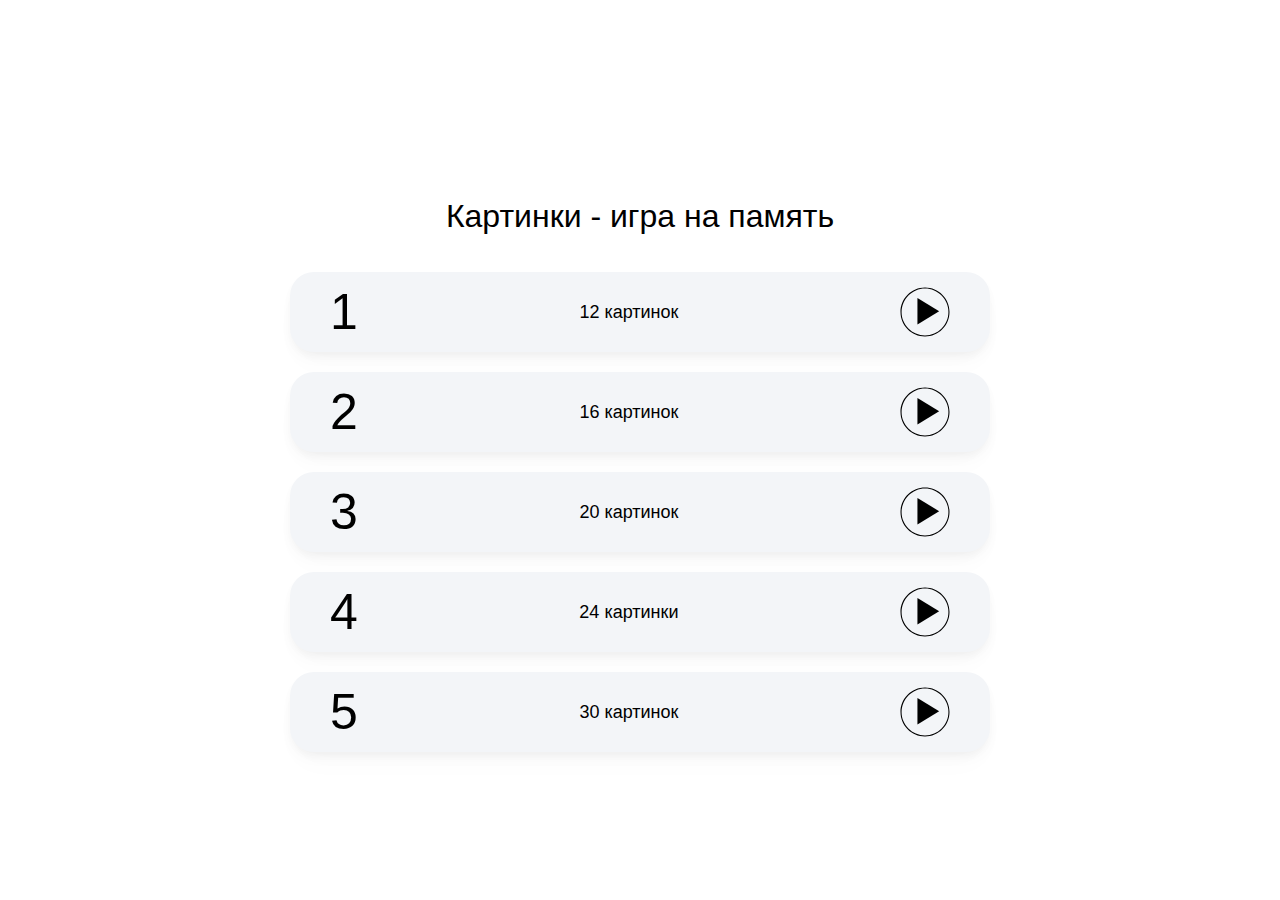
<file: index.html>
<!DOCTYPE html>
<html lang="en">

<head>
	<meta charset="UTF-8">
	<meta http-equiv="X-UA-Compatible" content="IE=edge">
	<meta name="viewport" content="width=device-width, initial-scale=1.0">
	<link rel="stylesheet" href="css/reset.css">
	<link rel="stylesheet" href="css/style.css">
	<title>Card memory game</title>
</head>

<body>
	<div class="wrapper">
		<div class="content">
			<h1 class="title">Картинки - игра на память</h1>
			<form action="game.html" method="get">
				<div class="form__block">
					<div class="form__block-number">1</div>
					<p class="form__block-difficulty">12 картинок</p>
					<button class="start-btn" type="submit" name="gameMode" value="1"></button>
				</div>
				<div class="form__block">
					<div class="form__block-number">2</div>
					<p class="form__block-difficulty">16 картинок</p>
					<button class="start-btn" type="submit" name="gameMode" value="2"></button>
				</div>
				<div class="form__block">
					<div class="form__block-number">3</div>
					<p class="form__block-difficulty">20 картинок</p>
					<button class="start-btn" type="submit" name="gameMode" value="3"></button>
				</div>
				<div class="form__block">
					<div class="form__block-number">4</div>
					<p class="form__block-difficulty">24 картинки</p>
					<button class="start-btn" type="submit" name="gameMode" value="4"></button>
				</div>
				<div class="form__block">
					<div class="form__block-number">5</div>
					<p class="form__block-difficulty">30 картинок</p>
					<button class="start-btn" type="submit" name="gameMode" value="5"></button>
				</div>
			</form>
		</div>
	</div>
</body>

</html>
</file>
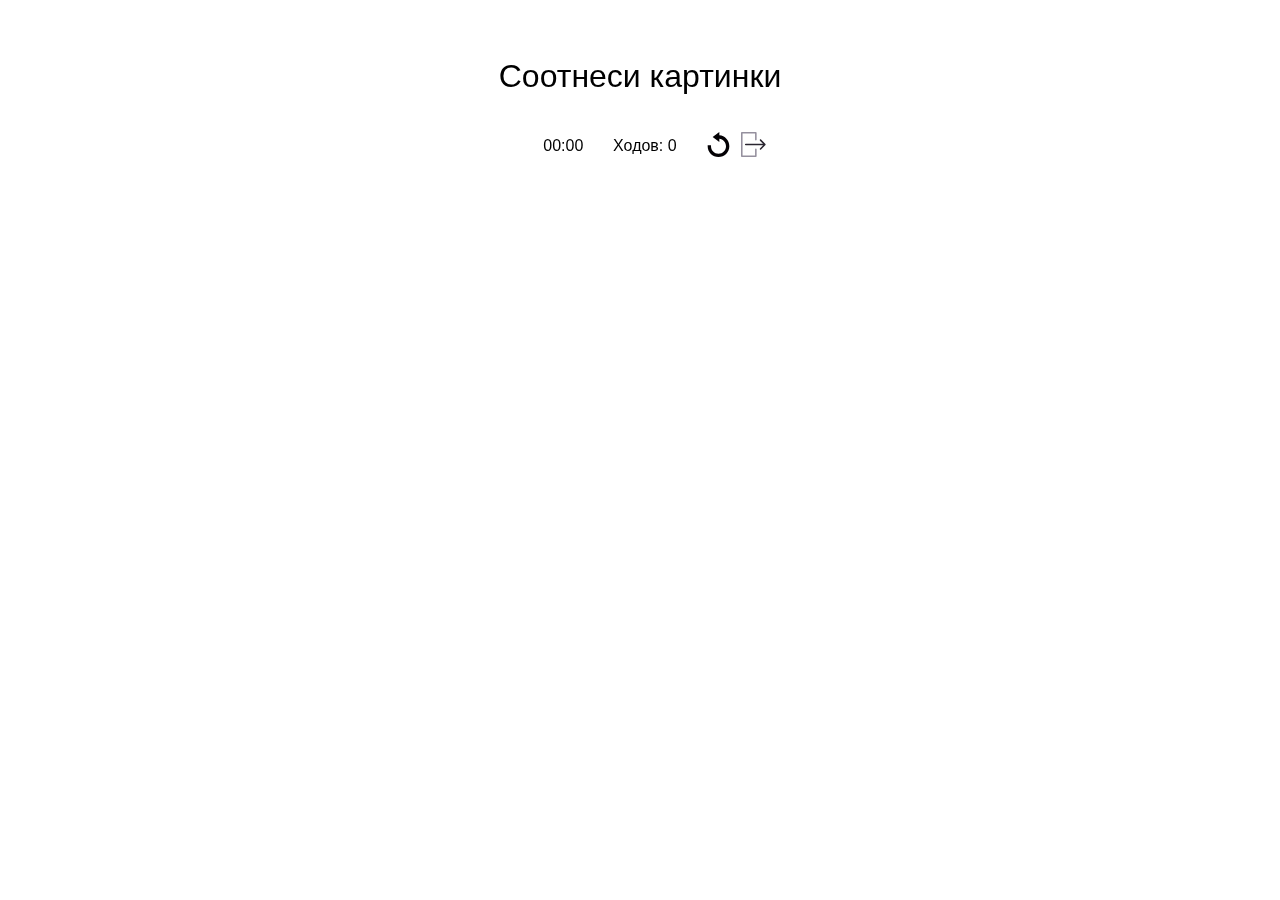
<file: game.html>
<!DOCTYPE html>
<html lang="en">

<head>
	<meta charset="UTF-8">
	<meta http-equiv="X-UA-Compatible" content="IE=edge">
	<meta name="viewport" content="width=device-width, initial-scale=1.0">
	<link rel="stylesheet" href="css/reset.css">
	<link rel="stylesheet" href="css/style.css">
	<title>Game</title>
</head>

<body>

	<div class="wrapper">
		<div class="card-game">
			<h1 class="card-game__title">Соотнеси картинки</h1>
			<div class="scoreboard">
				<div class="scoreboard__difficulty"></div>
				<div class="scoreboard__timer">
					<div class="scoreboard__timer-minutes">00:</div>
					<div class="scoreboard__timer-seconds">00</div>
				</div>
				<div class="scoreboard__moves">Ходов: 0</div>
				<div class="scoreboard__buttons">
					<div class="scoreboard__reload" href="#">
						<img src="images/reload.svg" alt="reload">
					</div>
					<div class="scoreboard__exit">
						<a href="index.html">
							<img src="images/exit.svg" alt="exit">
						</a>
					</div>
				</div>
			</div>
		</div>
		<table class="card-game__board" data-gamemode="0"></table>

		<div class="popup">
			<div class="popup__container">
				<h2 class="popup__title">Поздравляем!</h2>
				<div class="popup__img">
					<img src="images/pass.png" alt="pass">
				</div>
				<div class="popup__content">
					Результаты
					<div class="popup__items">
						<div class="popup__item">
							Время: <span class="popup-time"></span>
						</div>
						<div class="popup__item">
							Ходов: <span class="popup-turns"></span>
						</div>
					</div>
				</div>
				<div class="popup__buttonbar">
					<a class="popup__link" href="#" onclick="location.reload();">Попробовать ещё раз</a>
					<a class="popup__link" href="index.html">Вернуться в меню</a>
				</div>
			</div>
		</div>
	</div>
	</div>
	</div>

	<script src="js/main.js"></script>
	<script src="js/scoreboard.js"></script>

</body>

</html>
</file>
<file: css/style.css>
*,
*::before,
*::after {
  box-sizing: border-box;
}

body {
  font-family: Verdana, Geneva, Tahoma, sans-serif;
}

.wrapper {
  max-width: 1240px;
  padding: 0 20px;
  margin: 0 auto;
}

a {
  text-decoration: none;
  color: inherit;
}

body {
  display: flex;
  justify-content: center;
}

.content {
  padding-top: 200px;
}

.title {
  font-size: 32px;
  margin-bottom: 40px;
  text-align: center;
}

.form__block {
  display: flex;
  justify-content: space-between;
  width: 700px;
  height: 80px;
  align-items: center;
  margin-bottom: 20px;
  background: #f3f5f8;
  box-shadow: 0px 16px 32px -6px rgba(7, 0, 28, 0.02), 0px 8px 16px -3px rgba(7, 0, 28, 0.03), 0px 4px 8px -1px rgba(7, 0, 28, 0.03);
  border-radius: 24px;
  padding: 30px 40px;
}
.form__block-number {
  font-size: 50px;
}
.form__block-difficulty {
  font-size: 18px;
}

button {
  padding: 0;
  border: none;
  font: inherit;
  color: inherit;
  background-color: transparent;
  cursor: pointer;
}

.start-btn {
  background-image: url(../images/play.svg);
  background-position: center;
  background-repeat: no-repeat;
  background-size: cover;
  width: 50px;
  height: 50px;
}

.start-btn svg:hover {
  fill: red;
}

.card-game {
  padding-top: 60px;
}
.card-game__title {
  text-align: center;
  font-size: 32px;
  margin-bottom: 40px;
}

.scoreboard {
  display: flex;
  align-items: center;
  margin-bottom: 10px;
  justify-content: space-around;
}
.scoreboard__timer {
  display: flex;
}
.scoreboard__buttons {
  display: flex;
  gap: 0 10px;
}
.scoreboard__reload {
  width: 25px;
  height: 25px;
  cursor: pointer;
}
.scoreboard__exit img {
  width: 25px;
  height: 25px;
}

.card-game__board {
  margin: 0 auto;
  height: 650px;
  border-collapse: separate;
  border-spacing: 20px;
  padding: 20px 0;
  background: linear-gradient(90deg, #cfecd0, #ffc5ca);
  border-radius: 10px;
}
.card-game__board td {
  height: 25%;
  border-radius: 10px;
}
.card-game__board .card__container {
  background-color: #28353f;
  cursor: pointer;
  transition: all 0.6s;
}
.card-game__board .card__container.flipped {
  background-color: #f0f8ff;
  transition: all 0.3s;
}

.front-face {
  width: 100%;
  height: 100%;
  -o-object-fit: contain;
     object-fit: contain;
  -o-object-position: center;
     object-position: center;
  opacity: 0;
}

.card__container.flipped .front-face {
  animation: anim 0.3s forwards;
}

@keyframes anim {
  0% {
    opacity: 0;
  }
  100% {
    opacity: 1;
  }
}
.card__container.done {
  transform: scale(0.9);
  background-color: #87cefa;
  opacity: 0.1;
}

table[data-gamemode="1"] {
  width: 500px;
}
table[data-gamemode="2"] {
  width: 600px;
}
table[data-gamemode="3"] {
  width: 750px;
}
table[data-gamemode="4"] {
  width: 850px;
}
table[data-gamemode="5"] {
  width: 900px;
}
table[data-gamemode="5"] .front-face {
  width: 90%;
}
table[data-gamemode="1"] td, table[data-gamemode="2"] td {
  width: 25%;
}
table[data-gamemode="3"] td {
  width: 20%;
}
table[data-gamemode="4"] td, table[data-gamemode="5"] td {
  width: 15%;
}

.popup {
  position: fixed;
  top: 0;
  left: 0;
  width: 100%;
  height: 100vh;
  background: rgba(0, 0, 0, 0.5);
  opacity: 0;
  transition: all 0.5s;
  z-index: -1;
}
.popup__container {
  position: absolute;
  top: 50%;
  left: 50%;
  transform: translate(-50%, -50%) scale(0);
  background: #fff;
  width: 450px;
  height: 470px;
  padding: 25px;
  transition: 0.5s all;
  display: flex;
  flex-direction: column;
  align-items: center;
}
.popup__title {
  font-size: 32px;
  text-align: center;
  padding-top: 10px;
  margin-bottom: 15px;
}
.popup__img {
  width: 170px;
  height: 170px;
  margin-bottom: 20px;
}
.popup__img img {
  width: 100%;
  height: 100%;
}
.popup__content {
  font-size: 18px;
  line-height: 26px;
  margin-bottom: 25px;
  text-align: center;
}
.popup__link {
  padding: 10px;
  width: 150px;
  display: inline-block;
  text-align: center;
  background: #ffffad;
}
.popup__link:first-child {
  margin-right: 40px;
  background-color: #90ee90;
}

.popup.visible {
  opacity: 1;
  transition: 0.5s all;
  z-index: 1;
}

.popup.visible .popup__container {
  transform: translate(-50%, -50%) scale(1);
  transition: 0.5s all;
}/*# sourceMappingURL=style.css.map */
</file>
